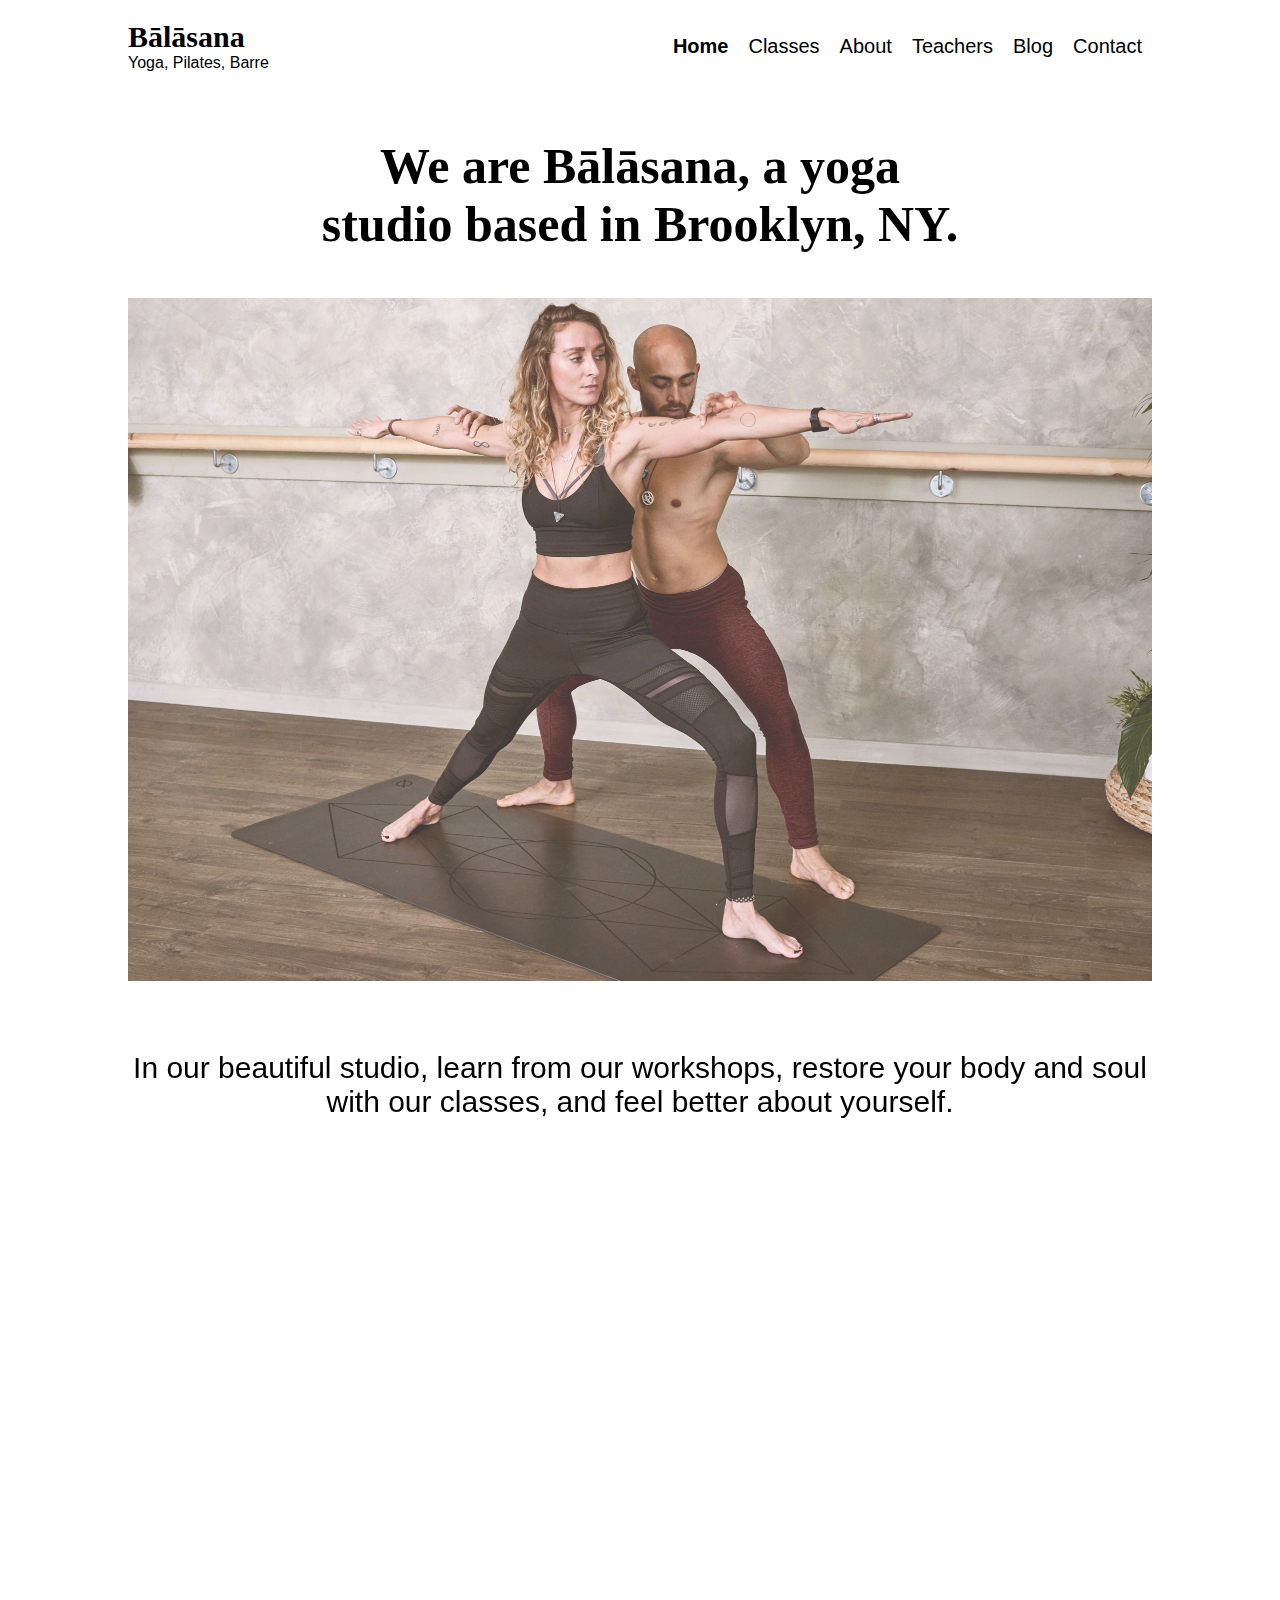
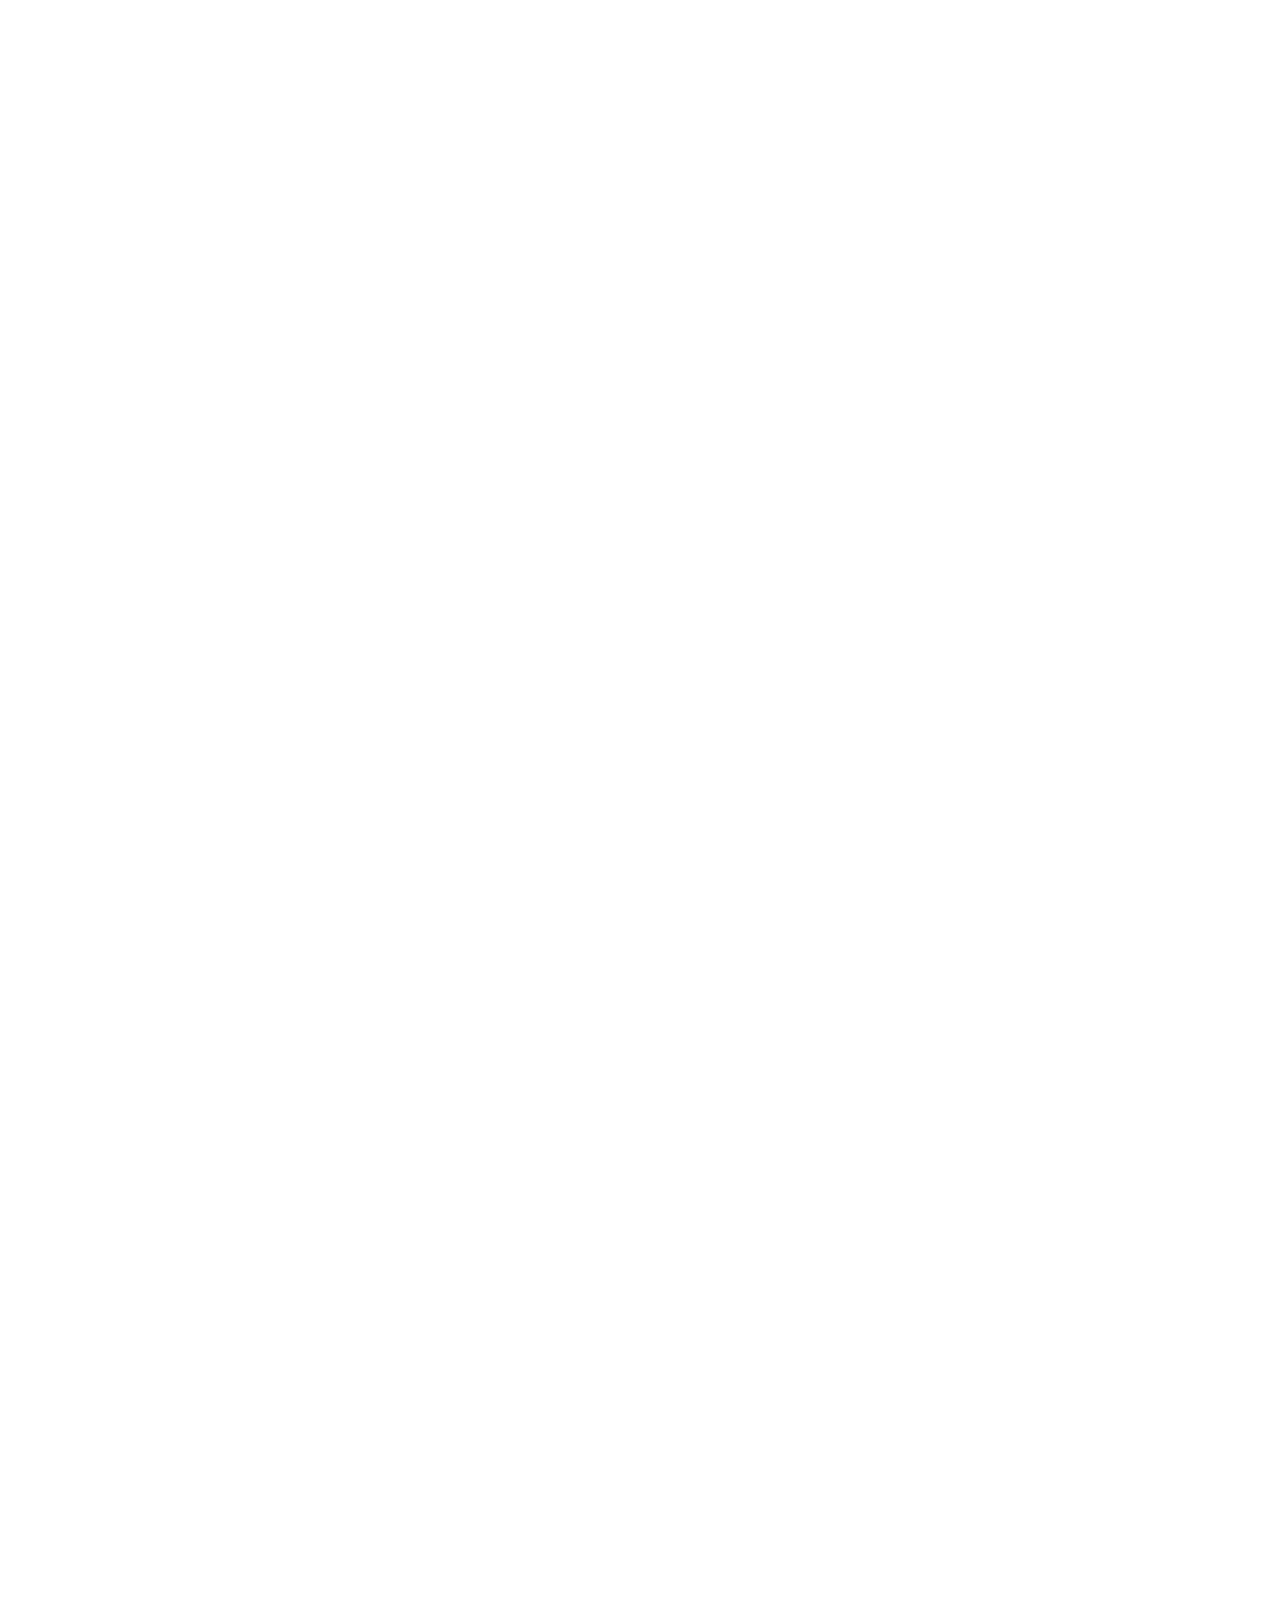
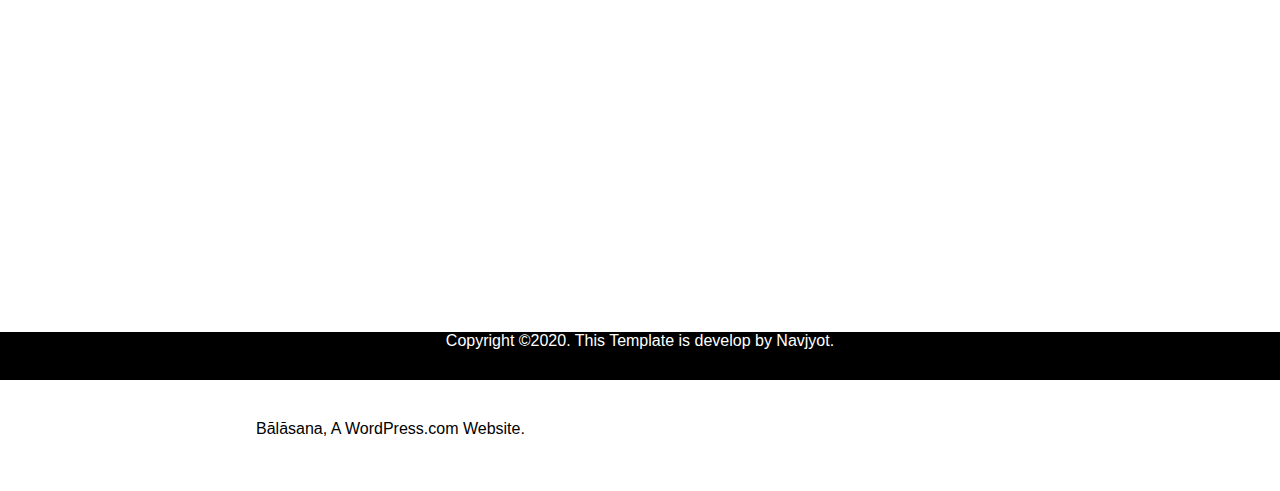
<file: index.html>
<!DOCTYPE html>
<html lang="en">

<head>
    <meta charset="UTF-8">
    <meta name="keywords" content="Health and Fitness,Gym">
    <meta name="viewport" content="width=device-width, initial-scale=1.0">
    <title>Balasana</title>
    <link rel="stylesheet" href="css/style.css">
    <link rel="preconnect" href="https://fonts.gstatic.com">
    <link rel="preconnect" href="https://fonts.gstatic.com">
    <link href="https://fonts.googleapis.com/css2?family=Roboto&display=swap" rel="stylesheet">
    <link rel="stylesheet" href="https://cdnjs.cloudflare.com/ajax/libs/font-awesome/5.15.1/css/all.min.css"
        integrity="sha512-+4zCK9k+qNFUR5X+cKL9EIR+ZOhtIloNl9GIKS57V1MyNsYpYcUrUeQc9vNfzsWfV28IaLL3i96P9sdNyeRssA=="
        crossorigin="anonymous" />
    <link rel="stylesheet" href="https://unpkg.com/aos@next/dist/aos.css" />
</head>

<body>
    <!-- <section class="Container">
        <header class="header">
            <section class="navigation">
                <section class="logo">
                    <section class="logo-1">
                        <h3 class="bala">Bālāsana</h3>
                        <P>Yoga, Pilates, Barre </P>
                    </section>
                </section>
                <section class="menu" id="icon">
                    <i class="fas fa-bars"></i>
                    <a href="#" alt="menu">MENU</a>
                </section>

                <nav class="nav toggle">
                    <ul class="show">
                        <li><a href="#" alt="nav"><b>Home</b></a> </li>
                        <li><a href="#" alt="nav">Classes</a> </li>
                        <li><a href="#" alt="nav">About</a> </li>
                        <li><a href="#" alt="nav">Teachers</a> </li>
                        <li><a href="#" alt="nav">Blog</a> </li>
                        <li><a href="#" alt="nav">Contact</a></li>
                    </ul>
                </nav>
        </header>
    </section> -->
    <section class="header">
        <section class="logo-section">
            <section class="">
                <h3 class="balasana">Bālāsana</h3>
                <P class="yoga">Yoga, Pilates, Barre </P>
            </section>
        </section>
        <nav class="nav-menu toggle">
            <ul class="list" id="linkss">
                <li><a href="#" id="hom" alt="nav"><b>Home</b></a> </li>
                <li><a href="#classes" id="class" alt="nav">Classes</a> </li>
                <li><a href="#about" id="abt" alt="nav">About</a> </li>
                <li><a href="#teachers" id="teach" alt="nav">Teachers</a> </li>
                <li><a href="#blog" id="blg" alt="nav">Blog</a> </li>
                <li><a href="#contacts" id="cont" alt="nav">Contact</a></li>
            </ul>
        </nav>
        <section class="hamberger" id="icon">    
            <i class="fas fa-bars"></i>
            <a href="#" alt="menu"></a>
        </section>
    

    </section>



    <section class="hero" data-aos="fade-left" data-aos-delay="600" id="about">
        <h1>We are Bālāsana, a yoga studio based in Brooklyn, NY.</h1>
        <img src="images/illustration/hero.webp" alt="workout">
        <p>In our beautiful studio, learn from our workshops, restore your body and soul with our classes, and feel
            better about yourself.</p>
    </section>
    </header>
    <main>
        <section class="our-classes" id="classes">
            <section class="info" data-aos="fade-up-right" data-aos-delay="700">
                <h1>Our Classes</h1>
                <p>The studio runs daily classes, where all levels are welcome. But if you’re a total beginner then we
                    offer basic classes to help you find the confidence you need to get to know your body.</p>
                <a href=""><input class="class" type="submit" value="View Classes"></a>
            </section>

            <section class="image" data-aos="fade-up-left" data-aos-delay="900">
                <img src="images/illustration/class.webp" alt="">
            </section>
        </section>
        <section class="blog" data-aos="fade-up" data-aos-duration="3000" id="blog">
            <h1>For more general information on getting started and yoga as a lifestyle, please visit our blog.</h1>
            <input class="view" type="submit" value="View Blog">
        </section>

        <section class="our-teachers" id="teachers">
            <section class="info" data-aos="fade-up" data-aos-delay="400">
                <h1>Our Teachers</h1>
                <p>Our instructors are all different, with diverse lives, styles and backgrounds but what is consistent
                    is that all of them are kind, committed and inspirational.</p>
                <input class="class" type="submit" value="View Teachers">
            </section>

            <section class="image" data-aos="fade-down" data-aos-delay="600">
                <img src="./images/illustration/teachers.webp" alt="">
            </section>
        </section>
    </main>
    <aside class="cource" data-aos="zoom-in-up" data-aos-delay="400">
        <section class="pass">
            <h1>Discovery Pass (Best Value)</h1>
            <h2>$50</h2>
            <P>3 weeks validity</P>
            <input class="class one" type="submit" value="Read More">
        </section>

        <section class="beginner">
            <h1>Complete Beginners Course</h1>
            <h2>$75</h2>
            <P>4 weeks validity</P>
            <input class="class two" type="submit" value="Read More">
        </section>

        <section class="intensity">
            <h1>Barre Intensity Course</h1>
            <h2>$90</h2>
            <P>4 weeks validity</P>
            <input class="class three" type="submit" value="Read More">
        </section>

    </aside>

    <footer class="footer" data-aos="zoom-out-left" data-aos-delay="200" id="contacts">
        <section class="name">
            <h1>Bālāsana</h1>
            <p>Founded in 2015 by Joan Smith, Bālāsana, is a renowned yoga studio based in Brooklyn, NY.</p>
        </section>

        <section class="querry">
            <p>Do you have questions about our yoga studio or the yoga classes we offer here?</p>
            <p class="mail"> email@domain.com</p>
            <p class="number">(123) 456-7890</p>
            <p>99 Wythe Avenue
                Brooklyn, NY 11249</p>
        </section>

        <section class="working-hours">
            <section class="business-hours">
                <dt class="mon">Monday</dt>
                <div class="margin">
                    <dd>9:00 am – 5:00 pm</dd>
            </section>
            </div>

            <section class="business-hours">
                <dt class="tue">Tuesday</dt>
                <div class="margin">
                    <dd>9:00 am – 5:00 pm</dd>
                </div>
            </section>


            <section class="business-hours">
                <dt class="wed">Wednesday</dt>
                <div class="margin">
                    <dd>9:00 am – 5:00 pm</dd>
                </div>
            </section>

            <section class="business-hours">
                <dt class="thu">Thursday</dt>
                <div class="margin">
                    <dd>9:00 am – 5:00 pm</dd>
                </div>
            </section>

            <section class="business-hours">
                <dt class="fri">Friday</dt>
                <div class="margin">
                    <dd>9:00 am – 5:00 pm</dd>
                </div>
            </section>

            <section class="business-hours row">
                <dt class="sat">Saturday</dt>
                <div class="margin">
                    <dd>Closed</dd>
                </div>
            </section>

            <section class="business-hours row">
                <dt class="sun">Sunday</dt>
                <div class="margin">
                    <dd>Closed</dd>
                </div>
            </section>

        </section>

    </footer>
    <section class="copyright">
        <p class="cp">Copyright &copy2020. This Template is develop by Navjyot.</p>
    </section>
    <section class="social-links">
        <div class="wrap">
            <div class="web-name">
                <p class="website-name"><a class="col" href="">Bālāsana, A WordPress.com Website. </a></p>
            </div>
            <div class="links">
                <a class="" href=""> <span class="mx"><i class="fab fa-facebook-square"></i></span></a>
                <a href=""> <span class="mx"><i class="fab fa-twitter"></i></span></a>
                <a href=""> <span class="mx"><i class="fab fa-instagram"></i></span></a>
            </div>
        </div>

    </section>

    <script src="https://unpkg.com/aos@next/dist/aos.js"></script>
    
      <script src=" https://code.jquery.com/jquery-3.5.1.js"></script>
     
<script src="./js/script.js"></script>
  
</body>

</html>
</file>
<file: css/style.css>
body{
    overflow-x: hidden;
    font-family: roboto !important;
}


*{
    margin: 0;
    padding: 0;
    box-sizing: border-box;
}
h1,h2,h3,h4,h5,h6{
    font-family: 'Noto Serif', serif;
}
p, a {
    font-family: 'Quicksand', sans-serif;

}
.Container{
    margin-top: 20px;
}

.header{
    display: flex;
    width: 100%;
    padding: 20px 0px;
}
.navigation{
    display: flex;
 width: 80%;
 margin: 0 auto;
    height: 70px;
    justify-content: center;
    align-items: center;
   
}
.menu{
    display: none;
}
.logo{
    display: flex;
     width: 50%;
    flex-direction: column;
 
    font-size: 25px;
}
.logo h3{
    font-family: 'Noto Serif', serif;

}
.balasana{
    font-size: 30px;
}
.logo p{
    font-family: 'Quicksand', sans-serif;
}

.nav{
    display: flex;
    flex:100%;
    justify-content:flex-end;
    align-items:center;

}
.nav ul{
    display:flex;
}
.nav ul li{
    list-style-type: none;
    margin: 11px;
}
.nav ul li a{
    text-decoration: none;
    font-size: 20px;
    color: black;
    font-family: 'Quicksand', sans-serif;
}
.nav ul li a:hover{
    color:  #19744c;
    text-decoration: underline;
} 
.bala:hover{
    color:  #19744c;
    text-decoration: underline;   
}
.hero{
    display: flex;
    flex-direction: column;
}
.hero img{
    transition-duration: 0.5s;
    transition-delay: 0.25s;
    opacity: 0.8;
    width: 80%;
    margin: 0 auto;
    
   
}
.hero img:hover{
    opacity: 1;
}
.hero h1{
    width: 50%;
    margin: 45px auto;
    text-align: center;
    font-size: 50px;
    font-family: 'Noto Serif', serif;
    transition-duration: 1s;
    transition-delay: 0.25s;
    transition-timing-function:ease-in-out;
}

.hero h1:hover{
    transform: translate(0px,-30px);
   
    
}
.hero p{
    width: 80%;
    margin: 70px auto;
    text-align: center;
    font-size: 30px;
    font-family: 'Quicksand', sans-serif;
}
.our-classes, .our-teachers{
    display: flex;
    width: 80%;
    margin: 0 auto;
    flex-direction: row ;
}
.info{
    width: 40%;
    margin-right: 5%;
}
.info h1{
    font-size: 40px;
    margin-top: 32px;
    margin-bottom: 32px;
    font-family: 'Noto Serif', serif;
}
.info p{
    font-size: 20px;
    margin-bottom: 32px;
    font-family: 'Quicksand', sans-serif;
}
.class{
    width: 150px;
    height: 50px;
  background: #19744c;
    /* background:#145f3e; */
    color: white;
    border-radius: 6px;
    border: 1px solid green;
    font-size: 18px;
    font-family: 'Noto Serif', serif;
}
.class:hover{
    background:#145f3e;
    text-decoration: underline;
}
.image{
    width: 60%;
}
.image img{
    width: 100%;
    transition-duration: 1.5s;
    transition-delay: 0.25s;
    transition-timing-function: linear;
    
}
.image img:hover{
    transform: translate(100px,-0px);
   
}
.blog{
    display: flex;
    width: 100%;
    height: 600px;
    background:linear-gradient(rgba(0,0,0,0.5),rgba(0,0,0,0.5)), url(../images/background/blog.jpg) no-repeat; 
    background-size:100% 100%;
    flex-direction: column;
    justify-content: center;
    align-content: center;
    margin-top: 90px;
}
.blog h1{
    text-align: center;
    width: 60%;
    margin: 0 auto;
    font-size: 37px;
    margin-bottom: 30px;
    font-family: 'Noto Serif', serif;
    color: white;

}
.view{
    width: 123px;
    height: 49px;
    font-size: 19px;
    margin: 0 auto;
    background: white;
    border: 1px solid black;
    border-radius: 6px;
    font-family: 'Noto Serif', serif;
}
.view:hover{
    background:#145f3e;
    text-decoration: underline;
}
.blog h1:hover{
    transform: scale(1.2);
    transition-duration: 1s;
    transition-timing-function: ease-in;
    
}
 .our-teachers{
   margin-top: 80px;
 }
 .cource{
     display: flex;  
     width: 100%;
     justify-content: center;
     align-content: center;
     margin-top: 70px;
     margin-bottom: 80px;
 }
 .pass,.beginner, .intensity{
     width: 30%;
     text-align: center;
 }
 .pass h1, .beginner h1, .intensity h1{
    font-size: 30px;
    margin-bottom: 20px;
    font-family: 'Noto Serif', serif;
 }
 .intensity h1{
     margin-bottom: 31px;
 }
 .pass h2, .beginner h2, .intensity h2{
     font-size: 40px;
     margin-bottom: 30px;
 }
 .cource p{
     font-size:20px;
     font-family: 'Quicksand', sans-serif;
 }
 .one, .two, .three{
     text-decoration: none;
     color: white;
     margin-top: 35px;
     font-family: 'Noto Serif', serif; 
 }
 .two, .three{
    color:#145f3e;
    color: white;
 }
 .two:hover{
     background:#145f3e;
 }
 .footer{
     display: flex;
     width: 100%;
     background:black;
     color: white;
     padding-top: 40px;
     padding-bottom: 10px;
     font-family: 'Quicksand', sans-serif;
 }
 .name, .querry, .working-hours{
     width: 33%;
 }
 .name h1, .name p{
      width: 60%;
      margin: 0 auto;
 }
 .name h1{
     font-size: 40px;
     line-height: 1.8em;
     margin-bottom: 20px;
     font-family: 'Noto Serif', serif;
 }
 .name p{
     line-height: 1.5em;
     font-size: 16px;
     font-family: 'Quicksand', sans-serif;
 }
 .querry{
     padding-top: 20px;
 }
 .querry p{
    line-height: 1.5em;
    font-size: 16px;  
    font-family: 'Quicksand', sans-serif;
 }
 .mail, .number{
     margin-top: 25px;
     margin-bottom: 25px;
 }
 .working-hours{
     display: flex;
     flex-direction: column;
     font-size:16px;
     padding-top: 20px;
     padding-left: 20px;
 }
 .business-hours{
     margin-bottom: 5px;
 }

 .row{
     display: flex;
     flex-direction: row;
 }
 .sat, .sun{
     margin-right: 10px;
 }
 .copyright{
     text-align: center;
     background-color: black;
     color: white;
     font-size: 16px;
 }
 .margin{
     margin-bottom: 10px;
 }
 .social-links{
     width: 60%;
     margin: 0 auto;    
 }

 .wrap{
     display: flex;
     justify-content: space-between;
     margin: 40px 0px;

    }
    .website-name{
        font-size: 16px;
      
    }
    .col{
        color:black;
        text-decoration: none;
    }
    .col:hover{
        color: #19744c;
        text-decoration: underline;
    }
    .mx{
        margin-right: 15px;
        font-size: 26px;
       }
       .mx:hover{
           color: #19744C;
       }
    .cp{
      padding-bottom: 30px;
       }
       .links a{
           color: #303030;
       }
    .list{
        display: flex;
    }   
    .list li {
        margin: 0px 10px 0px 10px;
        list-style-type: none;
    }
    .list li a{
        text-decoration: none;
        font-size: 20px;
        color: black;
       
    }
    .header{
        display: flex;
        justify-content: space-between;
        width: 80%;
        margin: 0 auto;
        align-items: center;
    }
    .hamberger{
        display: none;
    }


@media(min-width:1267px) and (max-width:1500px){
    .intensity h1 {
        margin-bottom: 28px;
    }
}
@media(min-width:768px) and (max-width:993px){
.working-hours{
    padding-left: 44px;
}

}
@media(min-width:320px) and (max-width:993px){
.nav{
    display:none;
}
.list{
    display:none;
}   
.hamberger{
    display: block;
  
}
.balasana{
    font-size: 20px;
}
.yoga{
    font-size: 15px;
}


.logo-1{
    display: flex;
    flex: 50%;
    justify-content:left;
    margin-left: -67px;
}
.logo h3{
    font-size: 24px;
    margin-top: 7px;
}
.logo{
    display: flex;
    flex-direction: row;

}
.logo p{
    display: none;
}
.navigation{
    display: flex;
    width: 30px;
    margin: 0;
    padding: 0;
    width: 100%;

}
.menu{
    display: flex;
    border: 1px solid black;
    width: 117px; 
    height: 43px;
    background:#145f3e;
    margin-left: 47px;
    margin-left: 47px;
    color: white;
    padding: 8px;
}
.menu a{
    color: white;
        text-decoration: none;
       padding-left: 5px;
}
.hero h1{
    font-size: 18px;
    width: 80%;
}
.hero p{
    font-size: 20px;
    margin: 30px auto;
}
.our-classes, .our-teachers{
    flex-direction: column;
}
.info{
    width: 100%;
    display: flex;
    flex-direction: column;
    justify-content: flex-start;

}
.info h1{
   font-size: 27px;
}
.info p{
    font-size: 15px;
}
.image{
    width: 100%;
    margin-top: 20px;
}
.image img:hover{
    transform: none;
}
.blog{
    margin-top: 30px;
    height: 400px;
}
.blog h1{
    font-size: 20px;
    width: 80%;
    margin: 0 auto;
    text-align: center;
}
.view{
    margin-top: 20px;
   width: 120px;
   height: 40px;
   font-size: 20px;
}
.our-teachers{
    margin-top: 0px;
}
.cource{
    flex-direction: column;
}
.pass,.beginner, .intensity{
    width:80%;
    margin: 0 auto;
    text-align: center;
}
.pass h1, .beginner h1, .intensity h1{
    font-size: 27px;
}
.one, .two, .three{
    margin-bottom: 20px;
}
.footer{
    flex-direction: column;
    justify-content: flex-start;
    margin: 0;
    padding: 0;

}
.name, .querry, .working-hours{
  width: 100%;
  font-size: 20px;
}
.name h1, .name p{
 width: 80%;
}
.name p{
    font-size: 20px;
}
.querry p{
    width: 80%;
    margin: 0 auto;
    font-size: 20px;
}
.business-hours{
    width: 92%;
    margin: 0 auto;
    font-size: 20px;
}
.copyright{
    font-size: 20px;
    padding-top: 20px;
}
.wrap{
    display: flex;
    flex-direction: column;
    margin: 20px 0px;
}
.web-name{
    order: 2;
    margin: 20px 0px;
}
.social-links{
    width: 80%;
    margin: 0 auto;
}
.links{
    margin-top: 20px;
}
.col{
    font-size: 14px;
}
}
@media (max-width:993px) {
    .header{
     /* position: fixed; */
    }
    #icon{ 
        display: block; 
    }  
    ul{
        position:absolute;
        width: 100%;
    
        height: 314px;
        background-color:black;
        top: 70px;
        right: -100%;
        text-align: left;
        transition: all 0.5s ;
        z-index: 11;
        border-radius:10px;
      

    }
    #linkss  li{
margin-top: 20px !important;
    }
    nav ul{
        display: block !important;
       

    }
    nav ul li{
        margin-bottom: 30px !important;
        margin-left: 20px !important;
        
    }
    nav a{
        font-size: 15px !important;
        color:white !important;
      

    }
    nav ul.show{
        right: 0px;
    }
}
</file>
